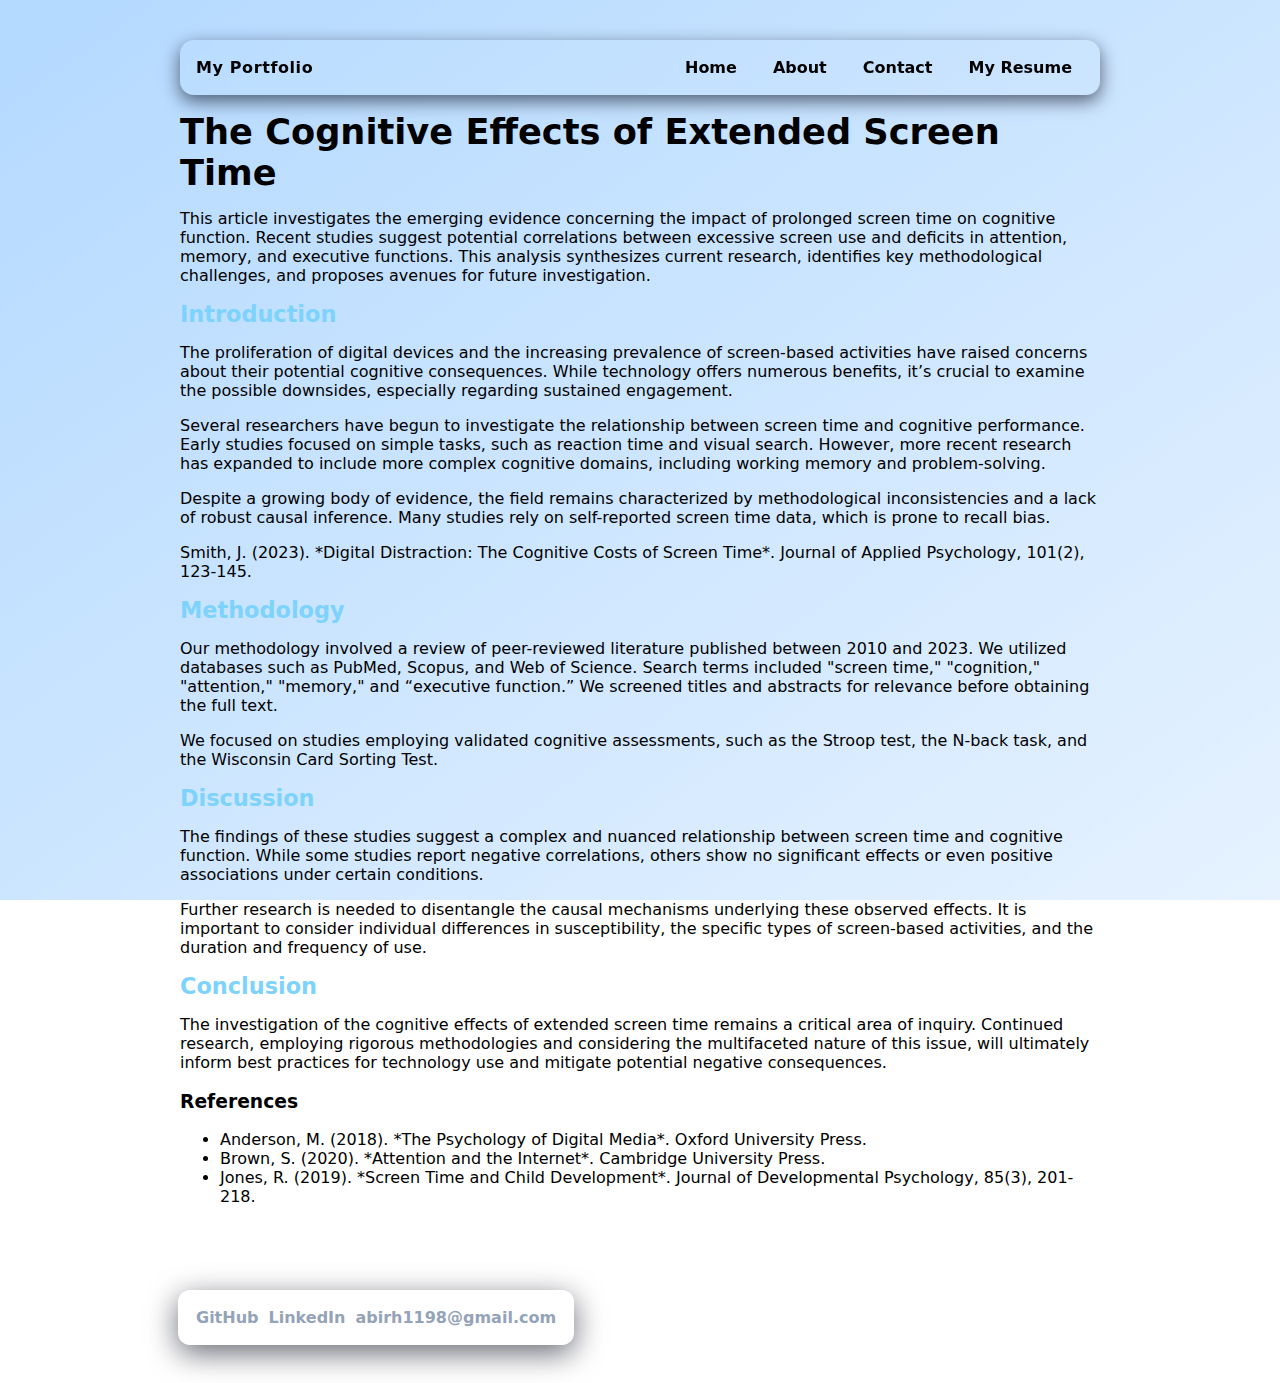
<file: Potfolio Combination site/index.html>
<!DOCTYPE html>
<html lang="en">

<head>
  <meta charset="utf-8">
  <meta name="viewport" content="width=device-width,initial-scale=1">
  <title>Home - Blog Landing</title>
  <link rel="stylesheet" href="style.css">
</head>

<body>

  <main class="container">


    <header class="topnav container">
      <div class="brand">My Portfolio</div>
      <div class="navlinks">
        <a class="navitem" href="index.html">Home</a>
        <a class="navitem" href="about.html">About</a>
        <a class="navitem" href="contact.html">Contact</a>
        <a class="navitem" href="resume/index.html">My Resume</a>
      </div>
    </header>


    <div class="article-container">

      <h1 class="article-title">The Cognitive Effects of Extended Screen Time</h1>

      <div class="article-abstract">
        <p>This article investigates the emerging evidence concerning the impact of prolonged screen time on
          cognitive function. Recent studies suggest potential correlations between excessive screen use and deficits in
          attention, memory, and executive functions. This analysis synthesizes current research, identifies key
          methodological challenges, and proposes avenues for future investigation.</p>
      </div>

      <article>
        <h2>Introduction</h2>
        <p>The proliferation of digital devices and the increasing prevalence of screen-based activities have raised
          concerns about their potential cognitive consequences. While technology offers numerous benefits, it’s crucial
          to
          examine the possible downsides, especially regarding sustained engagement.</p>

        <p>Several researchers have begun to investigate the relationship between screen time and cognitive
          performance. Early studies focused on simple tasks, such as reaction time and visual search. However, more
          recent research has expanded to include more complex cognitive domains, including working memory and
          problem-solving.</p>

        <p>Despite a growing body of evidence, the field remains characterized by methodological inconsistencies
          and a lack of robust causal inference. Many studies rely on self-reported screen time data, which is prone to
          recall bias. </p>

        <p class="citation">Smith, J. (2023). *Digital Distraction: The Cognitive Costs of Screen Time*. Journal
          of Applied Psychology, 101(2), 123-145.</p>

        <h2>Methodology</h2>
        <p>Our methodology involved a review of peer-reviewed literature published between 2010 and 2023. We
          utilized databases such as PubMed, Scopus, and Web of Science. Search terms included "screen time,"
          "cognition,"
          "attention," "memory," and “executive function.” We screened titles and abstracts for relevance before
          obtaining
          the full text.</p>

        <p>We focused on studies employing validated cognitive assessments, such as the Stroop test, the N-back
          task, and the Wisconsin Card Sorting Test.</p>

        <h2>Discussion</h2>
        <p>The findings of these studies suggest a complex and nuanced relationship between screen time and
          cognitive function. While some studies report negative correlations, others show no significant effects or
          even
          positive associations under certain conditions. </p>

        <p>Further research is needed to disentangle the causal mechanisms underlying these observed effects. It is
          important to consider individual differences in susceptibility, the specific types of screen-based activities,
          and the duration and frequency of use.</p>

        <h2>Conclusion</h2>
        <p>The investigation of the cognitive effects of extended screen time remains a critical area of inquiry.
          Continued research, employing rigorous methodologies and considering the multifaceted nature of this issue,
          will
          ultimately inform best practices for technology use and mitigate potential negative consequences.</p>
      </article>

      <section class="reference-list">
        <h3>References</h3>
        <ul>
          <li>Anderson, M. (2018). *The Psychology of Digital Media*. Oxford University Press.</li>
          <li>Brown, S. (2020). *Attention and the Internet*. Cambridge University Press.</li>
          <li>Jones, R. (2019). *Screen Time and Child Development*. Journal of Developmental Psychology, 85(3),
            201-218.</li>
        </ul>
      </section>

    </div>

  </main>

  <footer class="site-footer container">
    <div class="card">
      <div class="socials">
        <a href="https://github.com/KuroFullStack" aria-label="GitHub">GitHub</a>
        <a href="https://www.linkedin.com/in/abir-hossain-871210205/" aria-label="LinkedIn">LinkedIn</a>
        <a href="mailto:abirh1198@gmail.com">abirh1198@gmail.com</a>
      </div>
    </div>
    <div>
    </div>
  </footer>

</body>

</html>
</file>
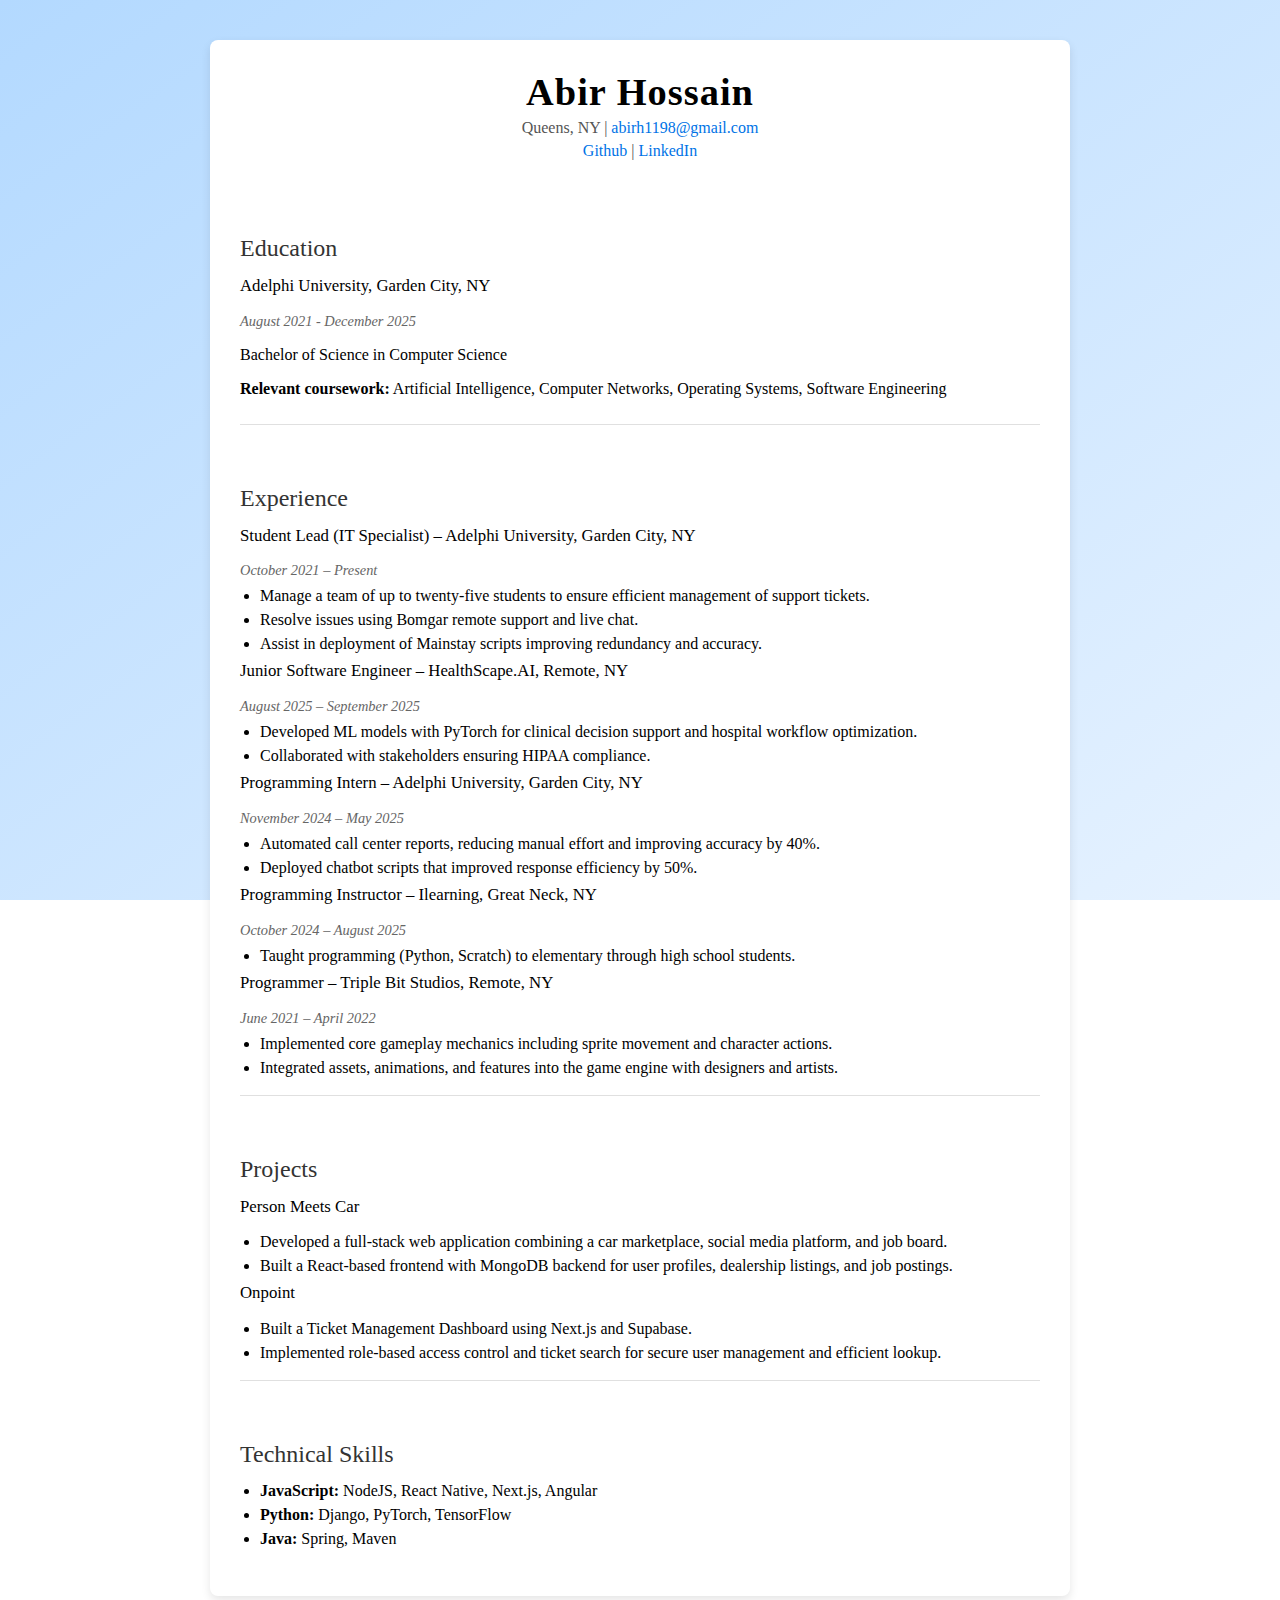
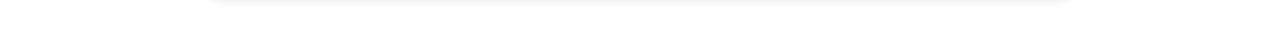
<file: Potfolio Combination site/resume/index.html>
<!DOCTYPE html>
<html lang="en">

<head>
  <meta charset="UTF-8">
  <title>Abir Hossain - Resume</title>
  <!-- Google Fonts -->
  <link href="https://fonts.googleapis.com/css2?family=Roboto:wght@400;500;700&display=swap" rel="stylesheet">
  <!-- External CSS -->
  <link rel="stylesheet" href="resume-style.css">
</head>

<body>
  <div class="resume">
    <header>
      <h1>Abir Hossain</h1>
      <p>Queens, NY | <a href="mailto:abirh1198@gmail.com">abirh1198@gmail.com</a></p>
      <p>
        <a href="https://github.com/KuroFullStack">Github</a> |
        <a href="https://www.linkedin.com/in/abir-hossain-871210205/">LinkedIn</a>
      </p>
    </header>

    <section>
      <h2>Education</h2>
      <p class="subheading">Adelphi University, Garden City, NY</p>
      <p class="date">August 2021 - December 2025</p>
      <p>Bachelor of Science in Computer Science</p>
      <p><strong>Relevant coursework:</strong> Artificial Intelligence, Computer Networks, Operating Systems, Software
        Engineering</p>
    </section>

    <section>
      <h2>Experience</h2>
      <p class="subheading">Student Lead (IT Specialist) – Adelphi University, Garden City, NY</p>
      <p class="date">October 2021 – Present</p>
      <ul>
        <li>Manage a team of up to twenty-five students to ensure efficient management of support tickets.</li>
        <li>Resolve issues using Bomgar remote support and live chat.</li>
        <li>Assist in deployment of Mainstay scripts improving redundancy and accuracy.</li>
      </ul>

      <p class="subheading">Junior Software Engineer – HealthScape.AI, Remote, NY</p>
      <p class="date">August 2025 – September 2025</p>
      <ul>
        <li>Developed ML models with PyTorch for clinical decision support and hospital workflow optimization.</li>
        <li>Collaborated with stakeholders ensuring HIPAA compliance.</li>
      </ul>

      <p class="subheading">Programming Intern – Adelphi University, Garden City, NY</p>
      <p class="date">November 2024 – May 2025</p>
      <ul>
        <li>Automated call center reports, reducing manual effort and improving accuracy by 40%.</li>
        <li>Deployed chatbot scripts that improved response efficiency by 50%.</li>
      </ul>

      <p class="subheading">Programming Instructor – Ilearning, Great Neck, NY</p>
      <p class="date">October 2024 – August 2025</p>
      <ul>
        <li>Taught programming (Python, Scratch) to elementary through high school students.</li>
      </ul>

      <p class="subheading">Programmer – Triple Bit Studios, Remote, NY</p>
      <p class="date">June 2021 – April 2022</p>
      <ul>
        <li>Implemented core gameplay mechanics including sprite movement and character actions.</li>
        <li>Integrated assets, animations, and features into the game engine with designers and artists.</li>
      </ul>
    </section>

    <section>
      <h2>Projects</h2>
      <p class="subheading">Person Meets Car</p>
      <ul>
        <li>Developed a full-stack web application combining a car marketplace, social media platform, and job board.
        </li>
        <li>Built a React-based frontend with MongoDB backend for user profiles, dealership listings, and job postings.
        </li>
      </ul>

      <p class="subheading">Onpoint</p>
      <ul>
        <li>Built a Ticket Management Dashboard using Next.js and Supabase.</li>
        <li>Implemented role-based access control and ticket search for secure user management and efficient lookup.
        </li>
      </ul>
    </section>

    <section>
      <h2>Technical Skills</h2>
      <ul>
        <li><strong>JavaScript:</strong> NodeJS, React Native, Next.js, Angular</li>
        <li><strong>Python:</strong> Django, PyTorch, TensorFlow</li>
        <li><strong>Java:</strong> Spring, Maven</li>
      </ul>
    </section>
  </div>
</body>

</html>
</file>
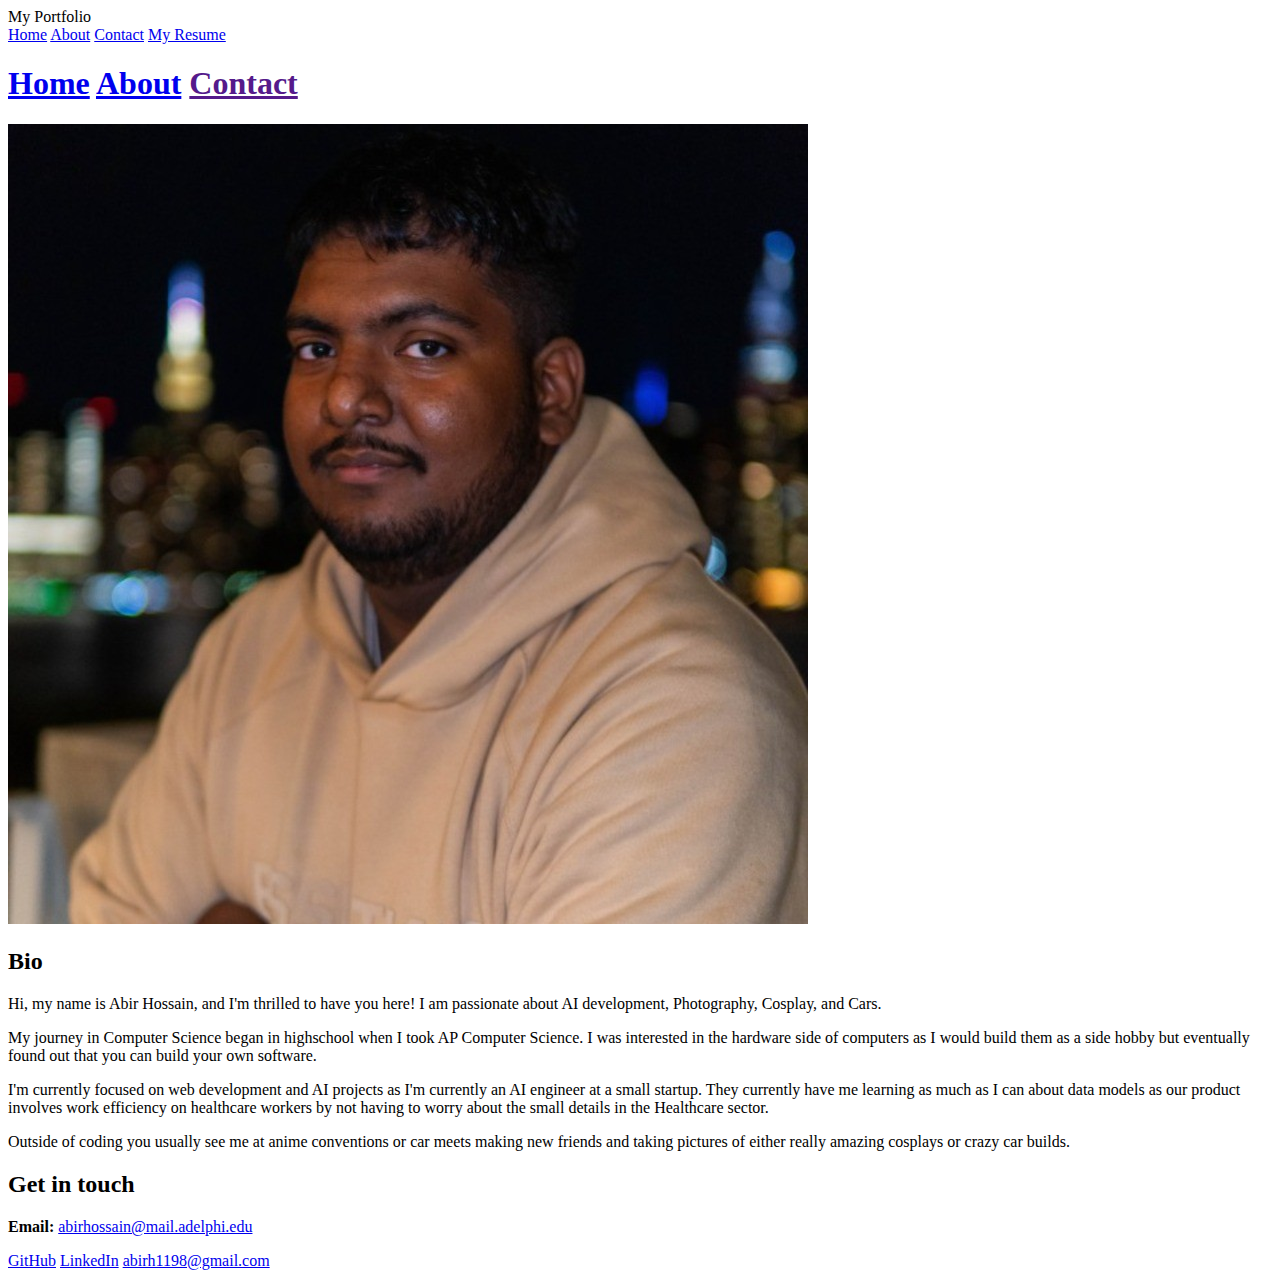
<file: Potfolio Combination site/about.html>
<!DOCTYPE html>
<html>
    <head>
        <title>About</title>
        <link rel="icon" 
        type="image/png" 
        href="images/html-logo.png">
    </head>

    <body>

<header class="topnav container">
  <div class="brand">My Portfolio</div>
  <div class="navlinks">
    <a class="navitem" href="index.html">Home</a>
    <a class="navitem" href="about.html">About</a>
    <a class="navitem" href="contact.html">Contact</a>
    <a class="navitem" href="resume/index.html">My Resume</a>
  </div>
</header>

        <div id="navbar">
            <h1>
                <a href="index.html">Home</a>
                <a href="about.html">About</a>
                <a href="">Contact</a>
            </h1>
        </div>

        <div id="main">
            <header>
                <img src="images/1727311617400.jpeg">
            </header>

            <section id="bio">
            <h2>Bio</h2>
            <p>
                Hi, my name is Abir Hossain, and I'm thrilled to have you here! I am
                passionate about AI development, Photography, Cosplay, and Cars.
            </p>
            <p>My journey in Computer Science began in highschool when I took AP Computer Science.
                I was interested in the hardware side of computers as I would build them as a side 
                hobby but eventually found out that you can build your own software. 
            </p>
            <p>
                I'm currently focused on web development and AI projects as I'm currently an AI
                engineer at a small startup. They currently have me learning as much as I can about
                data models as our product involves work efficiency on healthcare workers by not having
                to worry about the small details in the Healthcare sector.
            </p>
            <p>
                Outside of coding you usually see me at anime conventions or car meets making new friends
                and taking pictures of either really amazing cosplays or crazy car builds.
            </p>
            </section>

            <footer>
                <h2>Get in touch</h2>
                <p><strong>Email: </strong>
                    <a href="mailto:abirhossain@mail.adelphi.edu">abirhossain@mail.adelphi.edu</a>
                </p>
            </footer>
        </div>
    
<footer class="site-footer container">
  <div class="card">
    <div class="socials">
      <a href="https://github.com/KuroFullStack" aria-label="GitHub">GitHub</a>
      <a href="https://www.linkedin.com/in/abir-hossain-871210205/" aria-label="LinkedIn">LinkedIn</a>
       <a href="mailto:abirh1198@gmail.com">abirh1198@gmail.com</a>
    </div>
  </div>
</footer>

</body>
</html>
</file>
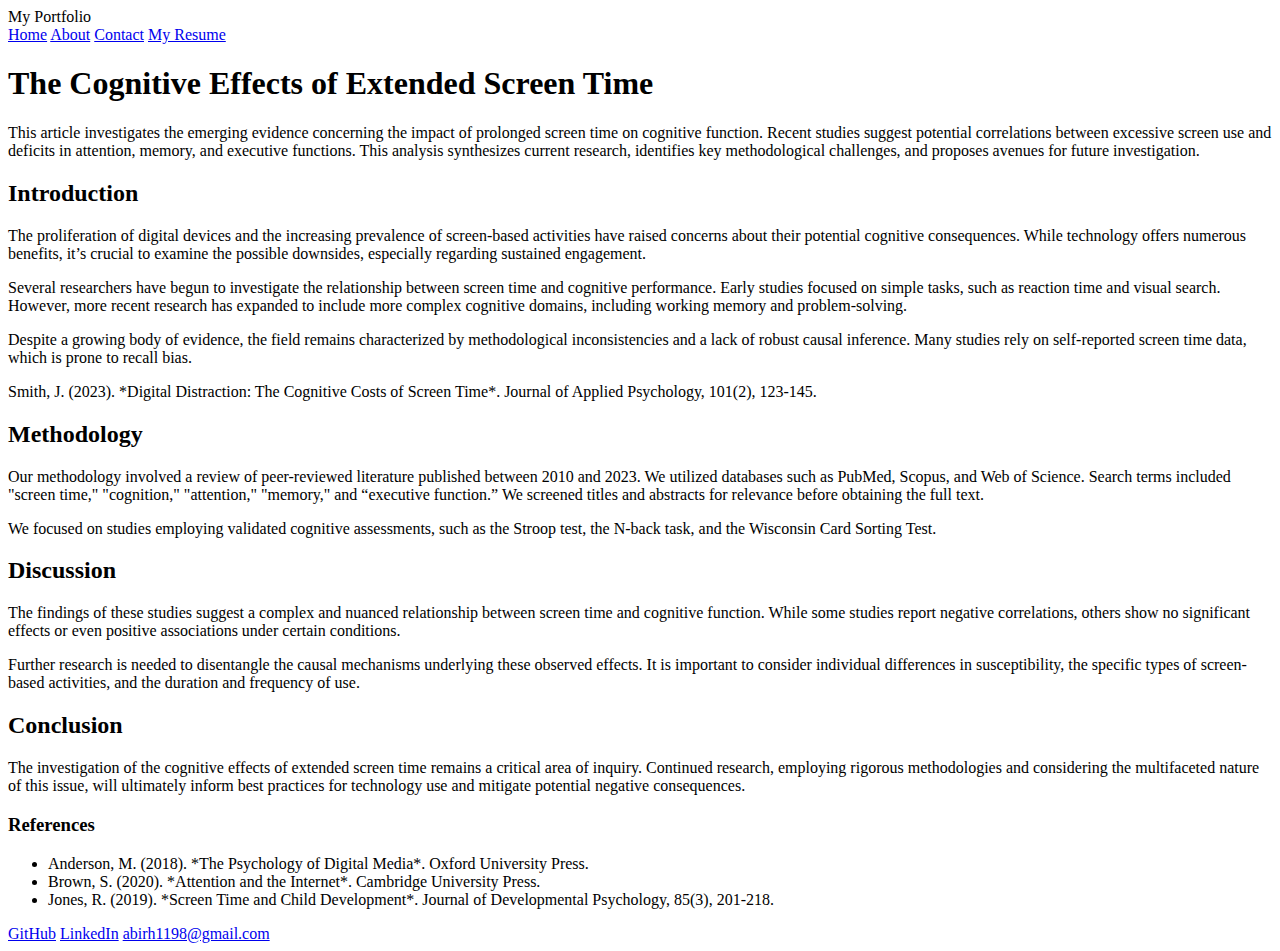
<file: Potfolio Combination site/article.html>
<!DOCTYPE html>
<html lang="en">

<head>
  <meta charset="UTF-8">
  <meta name="viewport" content="width=device-width, initial-scale=1.0">
  <title>The Cognitive Effects of Extended Screen Time</title>
</head>

<body>

  <header class="topnav container">
    <div class="brand">My Portfolio</div>
    <div class="navlinks">
      <a class="navitem" href="index.html">Home</a>
      <a class="navitem" href="about.html">About</a>
      <a class="navitem" href="contact.html">Contact</a>
      <a class="navitem" href="resume/index.html">My Resume</a>
    </div>
  </header>


  <div class="article-container">

    <h1 class="article-title">The Cognitive Effects of Extended Screen Time</h1>

    <div class="article-abstract">
      <p>This article investigates the emerging evidence concerning the impact of prolonged screen time on
        cognitive function. Recent studies suggest potential correlations between excessive screen use and deficits in
        attention, memory, and executive functions. This analysis synthesizes current research, identifies key
        methodological challenges, and proposes avenues for future investigation.</p>
    </div>

    <article>
      <h2>Introduction</h2>
      <p>The proliferation of digital devices and the increasing prevalence of screen-based activities have raised
        concerns about their potential cognitive consequences. While technology offers numerous benefits, it’s crucial
        to
        examine the possible downsides, especially regarding sustained engagement.</p>

      <p>Several researchers have begun to investigate the relationship between screen time and cognitive
        performance. Early studies focused on simple tasks, such as reaction time and visual search. However, more
        recent research has expanded to include more complex cognitive domains, including working memory and
        problem-solving.</p>

      <p>Despite a growing body of evidence, the field remains characterized by methodological inconsistencies
        and a lack of robust causal inference. Many studies rely on self-reported screen time data, which is prone to
        recall bias. </p>

      <p class="citation">Smith, J. (2023). *Digital Distraction: The Cognitive Costs of Screen Time*. Journal
        of Applied Psychology, 101(2), 123-145.</p>

      <h2>Methodology</h2>
      <p>Our methodology involved a review of peer-reviewed literature published between 2010 and 2023. We
        utilized databases such as PubMed, Scopus, and Web of Science. Search terms included "screen time," "cognition,"
        "attention," "memory," and “executive function.” We screened titles and abstracts for relevance before obtaining
        the full text.</p>

      <p>We focused on studies employing validated cognitive assessments, such as the Stroop test, the N-back
        task, and the Wisconsin Card Sorting Test.</p>

      <h2>Discussion</h2>
      <p>The findings of these studies suggest a complex and nuanced relationship between screen time and
        cognitive function. While some studies report negative correlations, others show no significant effects or even
        positive associations under certain conditions. </p>

      <p>Further research is needed to disentangle the causal mechanisms underlying these observed effects. It is
        important to consider individual differences in susceptibility, the specific types of screen-based activities,
        and the duration and frequency of use.</p>

      <h2>Conclusion</h2>
      <p>The investigation of the cognitive effects of extended screen time remains a critical area of inquiry.
        Continued research, employing rigorous methodologies and considering the multifaceted nature of this issue, will
        ultimately inform best practices for technology use and mitigate potential negative consequences.</p>
    </article>

    <section class="reference-list">
      <h3>References</h3>
      <ul>
        <li>Anderson, M. (2018). *The Psychology of Digital Media*. Oxford University Press.</li>
        <li>Brown, S. (2020). *Attention and the Internet*. Cambridge University Press.</li>
        <li>Jones, R. (2019). *Screen Time and Child Development*. Journal of Developmental Psychology, 85(3),
          201-218.</li>
      </ul>
    </section>

  </div>


  <footer class="site-footer container">
    <div class="card">
      <div class="socials">
        <a href="https://github.com/KuroFullStack" aria-label="GitHub">GitHub</a>
        <a href="https://www.linkedin.com/in/abir-hossain-871210205/" aria-label="LinkedIn">LinkedIn</a>
        <a href="mailto:abirh1198@gmail.com">abirh1198@gmail.com</a>
      </div>
    </div>
    <div>
    </div>
  </footer>

</body>

</html>
</file>
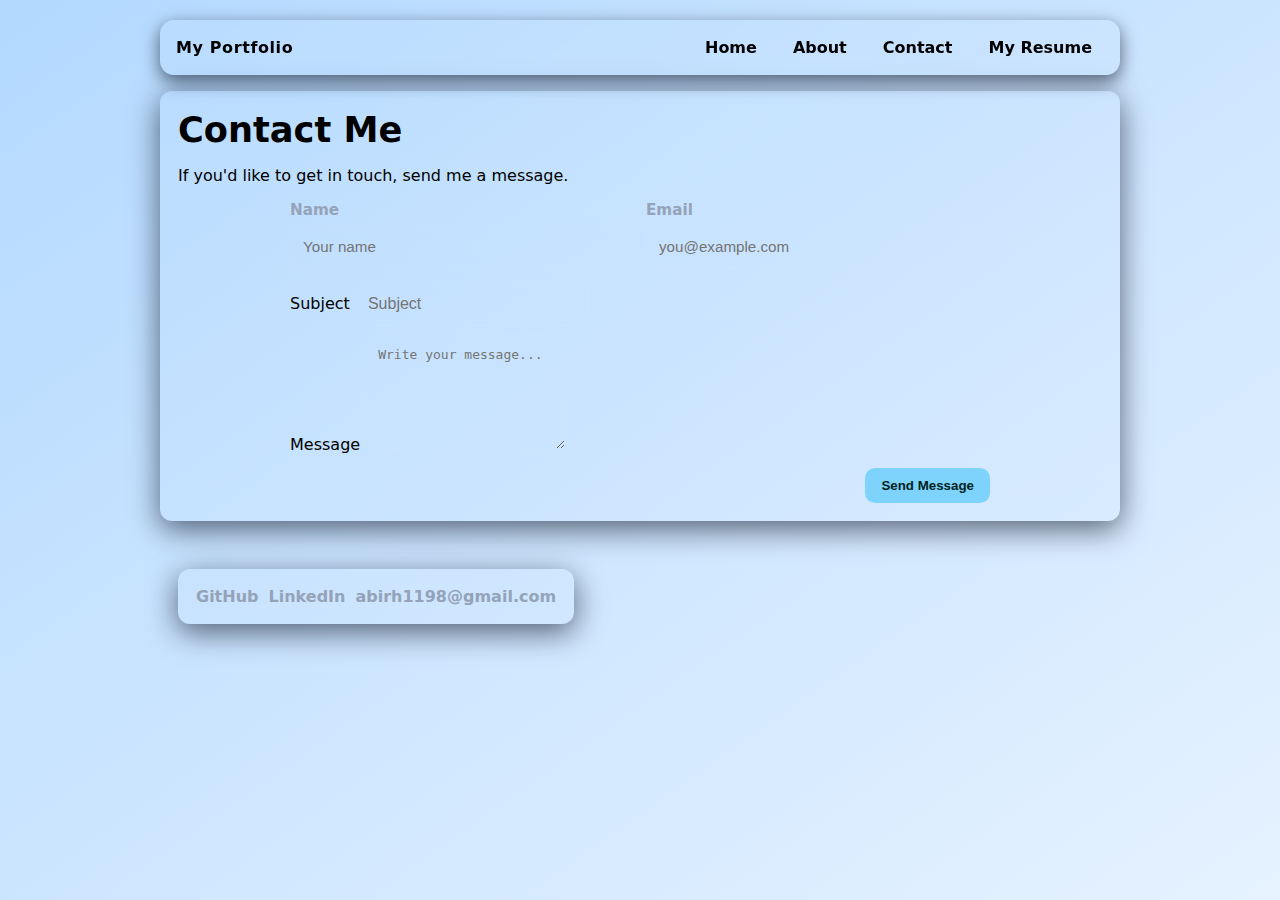
<file: Potfolio Combination site/contact.html>
<!DOCTYPE html>
<html lang="en">

<head>
  <meta charset="utf-8">
  <meta name="viewport" content="width=device-width,initial-scale=1">
  <title>Contact</title>
  <link rel="stylesheet" href="style.css">
</head>

<body>

  <header class="topnav container">
    <div class="brand">My Portfolio</div>
    <div class="navlinks">
      <a class="navitem" href="index.html">Home</a>
      <a class="navitem" href="about.html">About</a>
      <a class="navitem" href="contact.html">Contact</a>
      <a class="navitem" href="resume/index.html">My Resume</a>
    </div>
  </header>

  <main class="container card">
    <h1>Contact Me</h1>
    <p>If you'd like to get in touch, send me a message.</p>
    <form class="contact-form" action="#" method="post" novalidate>
      <div class="contact-grid">
        <label for="name">Name
          <input id="name" name="name" type="text" placeholder="Your name">
        </label>
        <label for="email">Email
          <input id="email" name="email" type="email" placeholder="you@example.com">
        </label>
      </div>
      <div style="display:flex;flex-direction:column;gap:8px;">
        <label for="subject">Subject
          <input id="subject" name="subject" type="text" placeholder="Subject">
        </label>
        <label for="message">Message
          <textarea id="message" name="message" rows="6" placeholder="Write your message..."></textarea>
        </label>
      </div>
      <div class="contact-actions">
        <button class="primary" type="submit">Send Message</button>
      </div>
    </form>
  </main>

  <footer class="site-footer container">
    <div class="card">
      <div class="socials">
        <a href="https://github.com/KuroFullStack" aria-label="GitHub">GitHub</a>
        <a href="https://www.linkedin.com/in/abir-hossain-871210205/" aria-label="LinkedIn">LinkedIn</a>
        <a href="mailto:abirh1198@gmail.com">abirh1198@gmail.com</a>
      </div>
    </div>
    <div>
    </div>
  </footer>

</body>

</html>
</file>
<file: Potfolio Combination site/style.css>
/* Main portfolio styles - typography & theme */
:root {
  --bg: #0f1724;
  --card: #0b1220;
  --accent: #7dd3fc;
  --muted: #94a3b8;
  --glass: rgba(255, 255, 255, 0.03);
  --radius: 12px;
  --maxw: 1000px;
  --gap: 18px;
  font-family: 'Inter', system-ui, -apple-system, 'Segoe UI', Roboto, 'Helvetica Neue', Arial;
}

* {
  box-sizing: border-box
}

html,


/* Container */
.container {
  max-width: var(--maxw);
  margin: 0 auto;
  background: transparent;
  padding: 20px
}

/* Top navbar */
.topnav {
  display: flex;
  gap: 12px;
  align-items: center;
  justify-content: space-between;
  background: var(--glass);
  padding: 10px 16px;
  border-radius: 14px;
  box-shadow: 0 6px 18px rgba(2, 6, 23, 0.6);
  margin-bottom: 16px;
  backdrop-filter: blur(6px);
}

.topnav .brand {
  font-weight: 700;
  letter-spacing: 0.6px
}

.topnav .navlinks {
  display: flex;
  gap: 12px;
  align-items: center
}

.topnav .navlinks .navitem {
  padding: 8px 12px;
  border-radius: 8px;
  font-weight: 600;
  cursor: pointer;
  text-decoration: none;
  color: inherit;
  transition: transform .18s ease, background .18s ease, color .18s ease;
}

.topnav .navlinks .navitem:hover {
  transform: translateY(-3px);
  background: rgba(125, 211, 252, 0.08);
  color: var(--accent);
}

/* Blog navbar (from assignment 4) */
.blognav {
  display: flex;
  gap: 10px;
  margin: 12px 0 20px;
  padding: 10px;
  background: rgba(255, 255, 255, 0.02);
  border-radius: 10px
}

/* Card */
.card {
  background: linear-gradient(180deg, rgba(255, 255, 255, 0.02), rgba(255, 255, 255, 0.01));
  padding: 18px;
  border-radius: 12px;
  box-shadow: 0 8px 30px rgba(2, 6, 23, 0.6)
}

/* Footer */
.site-footer {
  margin-top: 30px;
  padding: 18px;
  border-radius: 12px;
  background: transparent;
  display: flex;
  align-items: center;
  justify-content: space-between;
  gap: 12px;
  color: var(--muted)
}

.site-footer .socials {
  display: flex;
  gap: 10px;
  align-items: center
}

.site-footer a {
  color: var(--muted);
  text-decoration: none;
  font-weight: 600
}

.site-footer small {
  color: var(--muted)
}

/* Contact form */
.contact-form {
  max-width: 700px;
  margin: 0 auto;
  display: flex;
  flex-direction: column;
  gap: 14px
}

.contact-grid {
  display: grid;
  grid-template-columns: 1fr 1fr;
  gap: 12px
}

.contact-grid label {
  display: flex;
  flex-direction: column;
  gap: 6px;
  font-weight: 600;
  color: var(--muted);
  font-size: 0.95em
}

input[type="text"],
input[type="email"],
textarea {
  padding: 12px;
  border-radius: 10px;
  border: 1px solid rgba(255, 255, 255, 0.06);
  background: transparent;
  color: inherit;
  outline: none;
  font-size: 1em;
  transition: box-shadow .18s ease, transform .12s ease;
}

input[type="text"]:focus,
input[type="email"]:focus,
textarea:focus {
  box-shadow: 0 6px 20px rgba(125, 211, 252, 0.08);
  transform: translateY(-2px);
  border-color: rgba(125, 211, 252, 0.22);
}

.contact-actions {
  display: flex;
  justify-content: flex-end
}

button.primary {
  background: var(--accent);
  border: none;
  padding: 10px 16px;
  border-radius: 10px;
  font-weight: 700;
  cursor: pointer;
  color: #022;
}

/* Responsive */
@media (max-width:600px) {
  .contact-grid {
    grid-template-columns: 1fr
  }

  .topnav {
    flex-direction: column;
    align-items: flex-start
  }
}

/* Utilities */
.center {
  display: flex;
  justify-content: center;
  align-items: center;
}

/* Simple typography */
h1 {
  font-size: 2.2rem;
  margin: 0 0 8px
}

h2 {
  font-size: 1.4rem;
  margin: 0 0 8px;
  color: var(--accent)
}

/* make images look nice */
img {
  max-width: 100%;
  height: auto;
  border-radius: 8px
}


body {
  background: linear-gradient(to bottom right, #b3d9ff, #e6f2ff);
  background-attachment: fixed;
  margin: 0;
  padding: 0;
}
</file>
<file: Potfolio Combination site/resume/resume-style.css>
.resume {
  max-width: 800px;
  margin: 40px auto;
  background-color: #fff;
  padding: 30px;
  border-radius: 8px;
  display: flex;
  flex-direction: column;
  gap: 30px;
  box-shadow: 0 4px 10px rgba(0, 0, 0, 0.1);
}

header {
  text-align: center;
  margin-bottom: 10px;
}

header h1 {
  margin: 0;
  font-size: 2.4em;
  font-weight: 700;
  letter-spacing: 1px;
}

header p {
  margin: 5px 0;
  font-size: 1em;
  color: #555;
}

section {
  padding: 10px 0;
  border-bottom: 1px solid #e0e0e0;
}

section:last-child {
  border-bottom: none;
}

h2 {
  margin-bottom: 14px;
  color: #333;
  font-size: 1.5em;
  font-weight: 500;
}

ul {
  list-style-type: disc;
  padding-left: 20px;
  margin: 8px 0;
}

ul li {
  margin-bottom: 6px;
}

.subheading {
  font-weight: 500;
  margin-top: 6px;
  font-size: 1.05em;
}

.date {
  font-style: italic;
  color: #666;
  font-size: 0.9em;
  margin-bottom: 6px;
}

a {
  color: #0073e6;
  text-decoration: none;
}

a:hover {
  text-decoration: underline;
}


body {
  background: linear-gradient(to bottom right, #b3d9ff, #e6f2ff);
  background-attachment: fixed;
  margin: 0;
  padding: 0;
}
</file>
